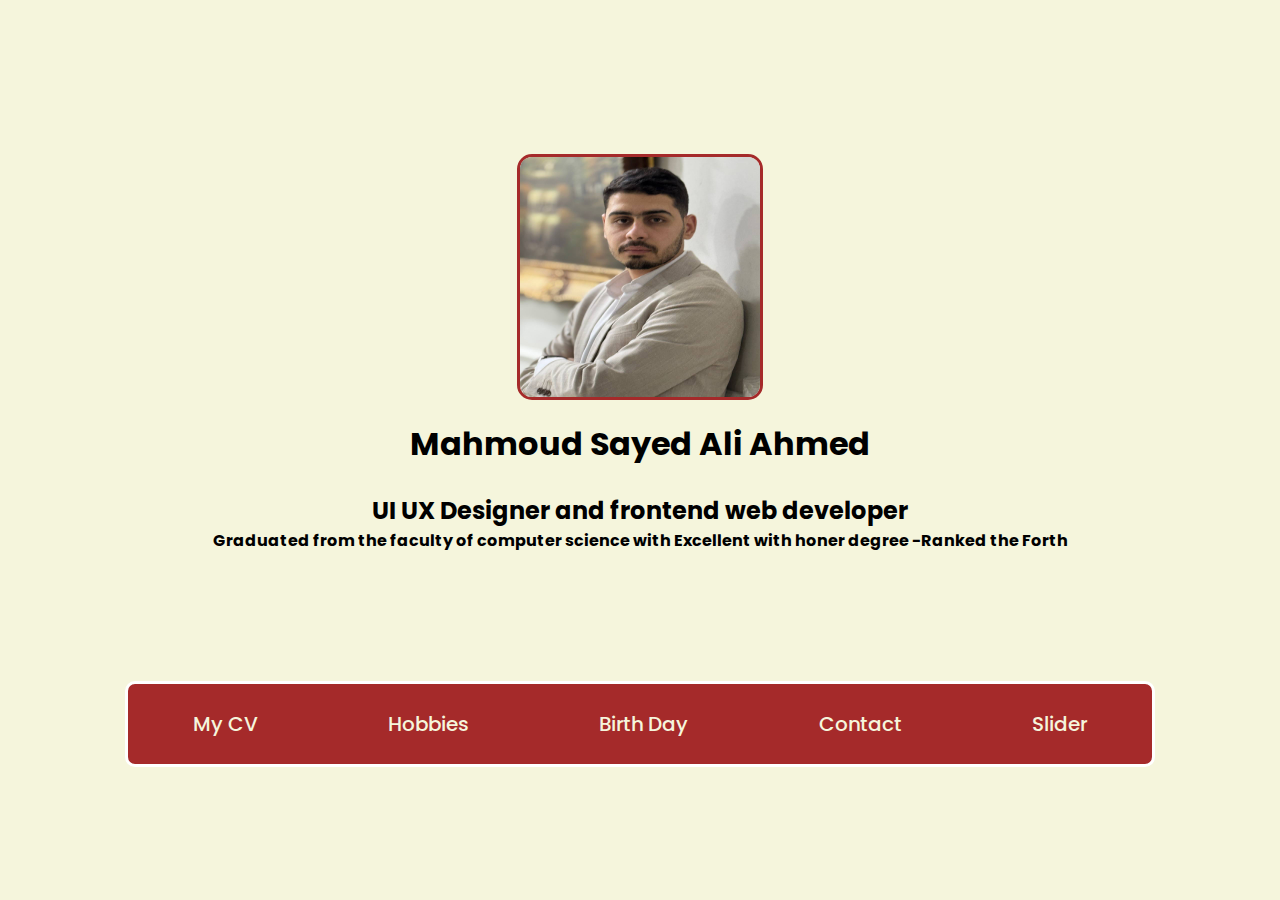
<file: index.html>
<!DOCTYPE html>
<html>
<head>
	<meta charset="utf-8">
	<meta name="viewport" content="width=device-width, initial-scale=1.0">
	<title>First Task</title>
	<link rel="stylesheet" href="css/first Task.css">
	<style>
	@import url('https://fonts.googleapis.com/css2?family=Poppins:ital,wght@0,100;0,200;0,300;0,400;0,500;0,600;0,700;0,800;0,900;1,100;1,200;1,300;1,400;1,500;1,600;1,700;1,800;1,900&display=swap');
	</style>
</head>
<body>
	<!-- the big container -->
<div class="container">
	<!-- profile image -->
	<img src="src/profimage.jpg" alt="MyImage">
	<!-- personal info -->
	<div class="perosonalInfo">
		<h1>Mahmoud Sayed Ali Ahmed</h1>
		<br>
		<h2>UI UX Designer and frontend web developer</h2>
		<h4>Graduated from the faculty of computer science with Excellent with honer degree -Ranked the Forth</h4>
	</div>
</div>
	<!-- end of the big container -->
	 <!-- the footer -->
<div class="footer-home">	
	<ul class="items">
		<li><a href="cvPage.html" style="text-decoration: none; color: beige; ">My CV</a></li>
		<li><a href="hobbies.html" style="text-decoration: none; color: beige; ">Hobbies</a></li>
		<li><a href="birthday.html" style="text-decoration: none; color: beige; ">Birth Day</a></li>
		<li><a href="contact us.html" target="_top" style="text-decoration: none; color: beige;">Contact</a></li>
		<li><a href="slider.html" target="_top" style="text-decoration: none; color: beige;">Slider</a></li>

	</ul>	
</div>
	<!-- end of the footer -->

</body>
</html>
</file>
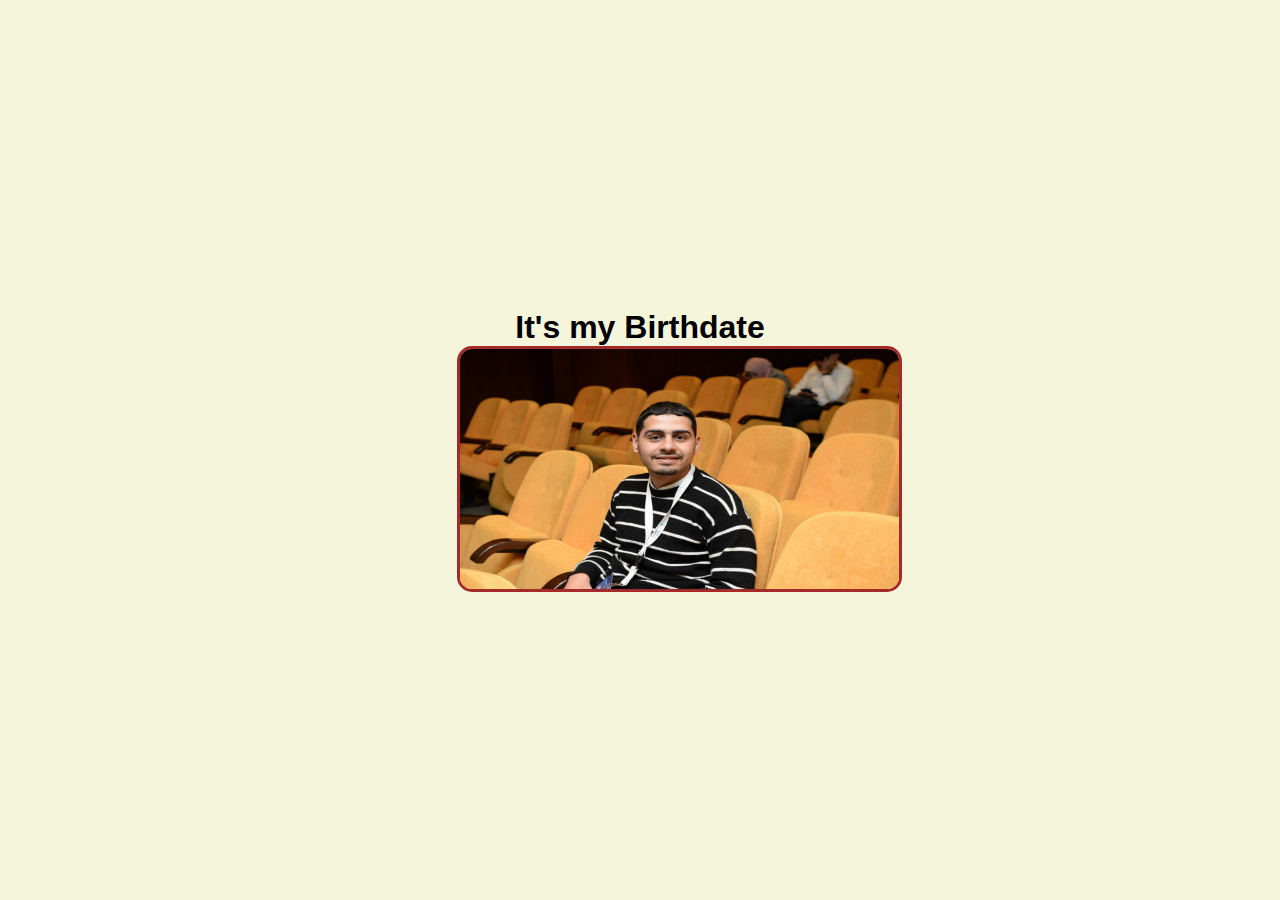
<file: birthday.html>
<!DOCTYPE html>
<html lang="en">
<head>
    <meta charset="UTF-8">
    <meta name="viewport" content="width=device-width, initial-scale=1.0">
    <meta http-equiv="refresh" content="5;url=birthday2.html">
    <link rel="stylesheet" href="css/first Task.css">
    <link rel="stylesheet" href="css/all.min.css">

    <title>BirthDate</title>
</head>
<body>
    <div class="date-div">
        <h1 style="text-align: center; ">It's my Birthdate</h1>
        <img class="img-birthdate" src="src/profile 4.jpg" alt="">  
    </div>
</body>
</html>
</file>
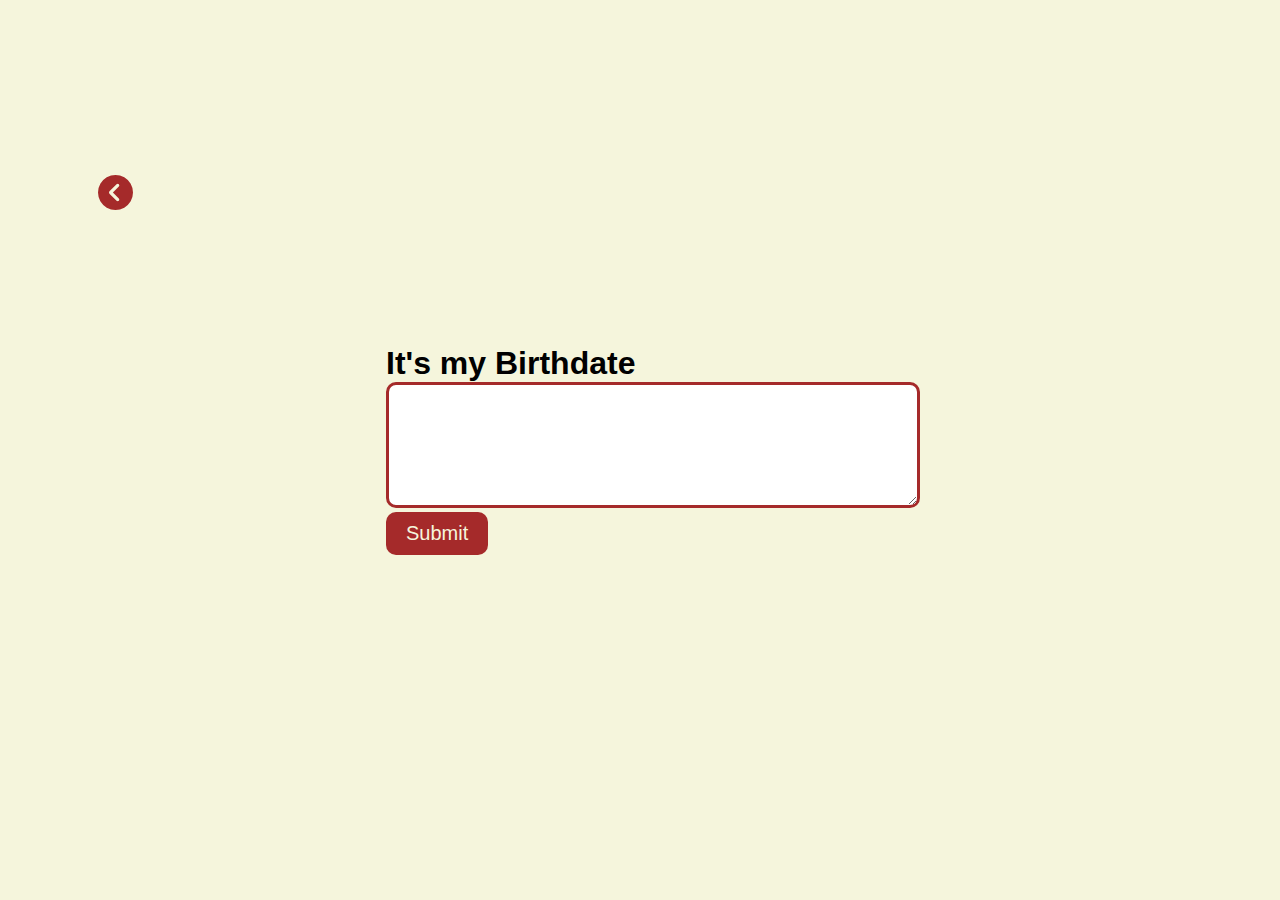
<file: birthday2.html>
<!DOCTYPE html>
<html lang="en">
<head>
    <meta charset="UTF-8">
    <meta name="viewport" content="width=device-width, initial-scale=1.0">
    <meta http-equiv="refresh" content="5;url=">
    <link rel="stylesheet" href="css/all.min.css">
    <link rel="stylesheet" href="css/first Task.css">
    <title>BirthDate</title>
</head>
<body>
    <div class="back">
        <a href="index.html" target="_top" style="text-decoration: none; color: brown;">
        <i class="fa-solid fa-circle-chevron-left" style="font-size: 35px;">
        </i>
        </a>
    </div>
    <div class="date-div">
        <h1>It's my Birthdate</h1>
        <form action="thanku.html">
        <textarea name="area-text" class="textarea" cols="40" rows="10"></textarea><br>
        <a target="_top" ><input class="btn" type="submit"></a>
        </form>
    </div>
</body>
</html>
</file>
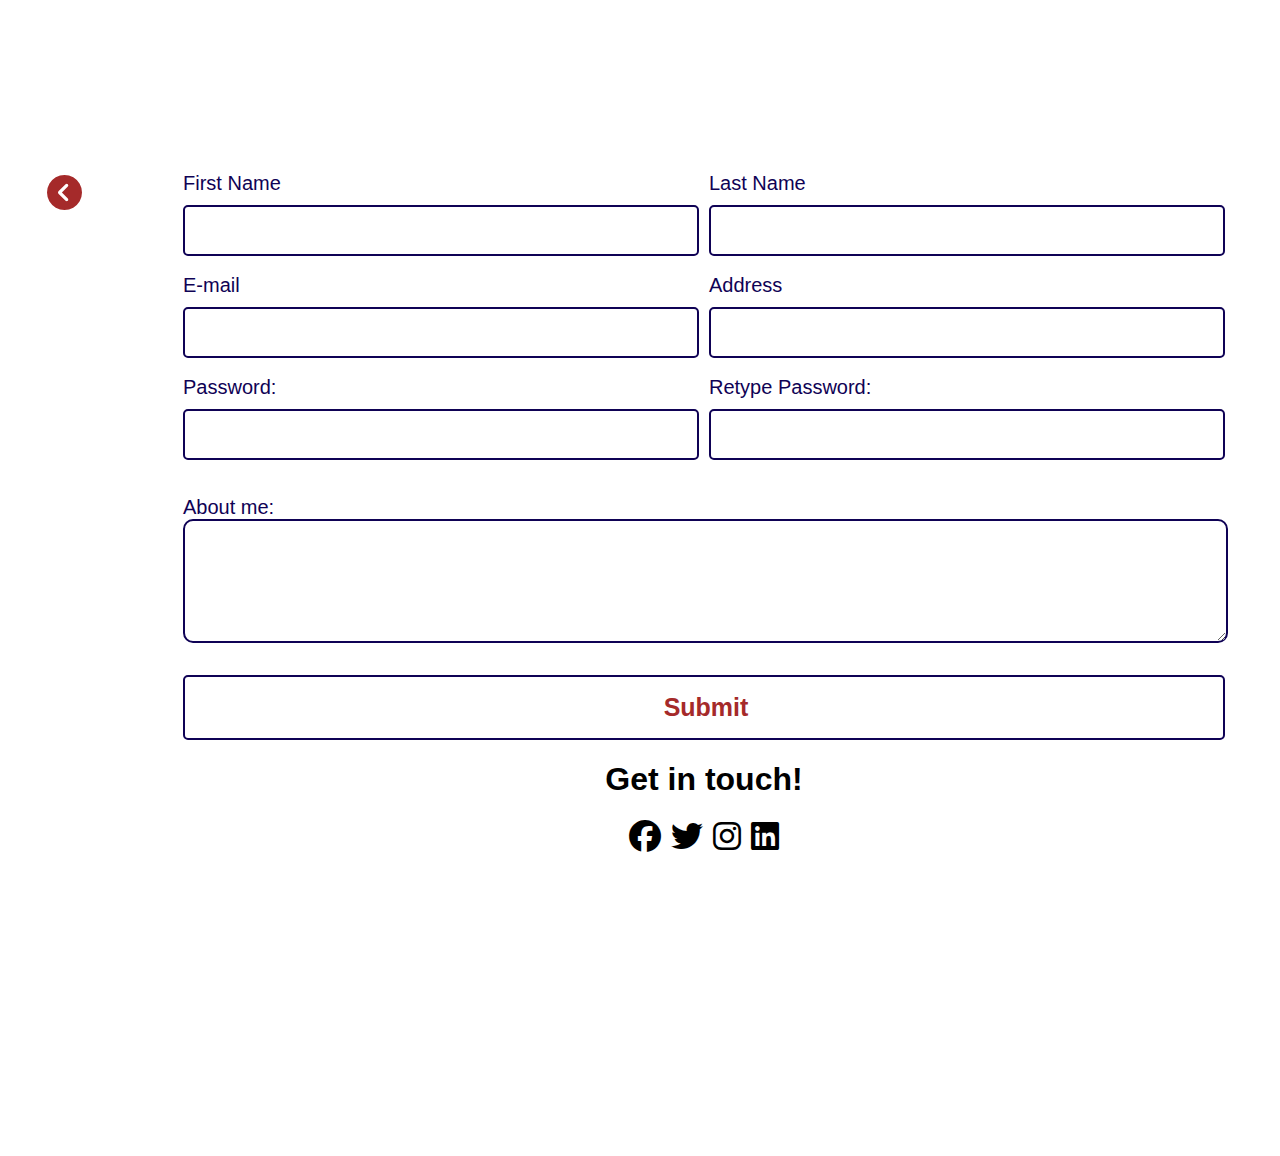
<file: contact us.html>
<!DOCTYPE html>
<html lang="en">
<head>
    <meta charset="UTF-8">
    <link rel="stylesheet" href="css/contact.css">
    <meta name="viewport" content="width=device-width, initial-scale=1.0">
    <link rel="stylesheet" href="css/all.min.css">

    <title>Contact us</title>
</head>
<body>
    <!-- previous page button -->
    <div class="back">
        <a href="index.html" target="_top" style="text-decoration: none; color: brown;">
        <i class="fa-solid fa-circle-chevron-left" style="font-size: 35px;">
        </i>
        </a>
    </div>
    <!-- end of the previous page button -->

    <!-- start of the form -->
    <div class="form">
    <form action="get">
        <div class="name">
            <div class="first" style="display: flex; flex-direction:column;">
                <label for="fname">First Name</label>
                <input type="text" id="fname" name="fname" required value=""><br>
            </div>

            <div class="last" style="display: flex; flex-direction:column;">
            <label for="fname">Last Name</label>
            <input type="text" id="lname" name="lname"  value=""><br>
            </div>
        </div>

        <div class="mail-add" style="display: flex; flex-direction:row; gap: 10px;">
            
            <div class="mail" style="display: flex; flex-direction:column;">
            <label for="mail">E-mail</label>
            <input type="email" id="mail" name="mail"  value=""><br>
            </div>

            <div class="add" style="display: flex; flex-direction:column;">
            <label for="address">Address</label>
            <input type="Address" id="Address" name="Address" required value=""><br>
            </div>
        </div>


        <div class="Pass" style="display: flex; flex-direction:row; gap: 10px;">

        <div class="pass" style="display: flex; flex-direction:column;">
        <label for="password">Password:</label>
        <input type="password" id="password" name="password" value=""><br>
        </div>

        <div class="repass" style="display: flex; flex-direction:column;">
        <label for="repassword">Retype Password:</label>
        <input type="password" id="repassword" name="repassword" value=""><br>
        </div>
        </div>

        <br>
        <label for="aboutme">About me: </label><br>
        <textarea id="aboutme" name="aboutme" rows="4" cols="50" ></textarea><br>

       
        <br>

        <input type="submit" value="Submit" style="font-size: 25px; font-weight: 600; width: 100%; height: 65px;"><br>
    </form>
    </div>
        <!-- end of the form -->
   
        <!-- get in touch -->
    <div class="footer">
   
        <h1>Get in touch!</h1>
        
        <div class="socialmedia">
            <a ><i class="fa-brands fa-facebook"></i> </a>
            <a ><i class="fa-brands fa-twitter"></i> </a>
            <a ><i class="fa-brands fa-instagram"></i> </a>
            <a ><i class="fa-brands fa-linkedin"></i> </a>
        </div>
    </div>
    <!-- end of get in touch -->
</body>
</html>
</file>
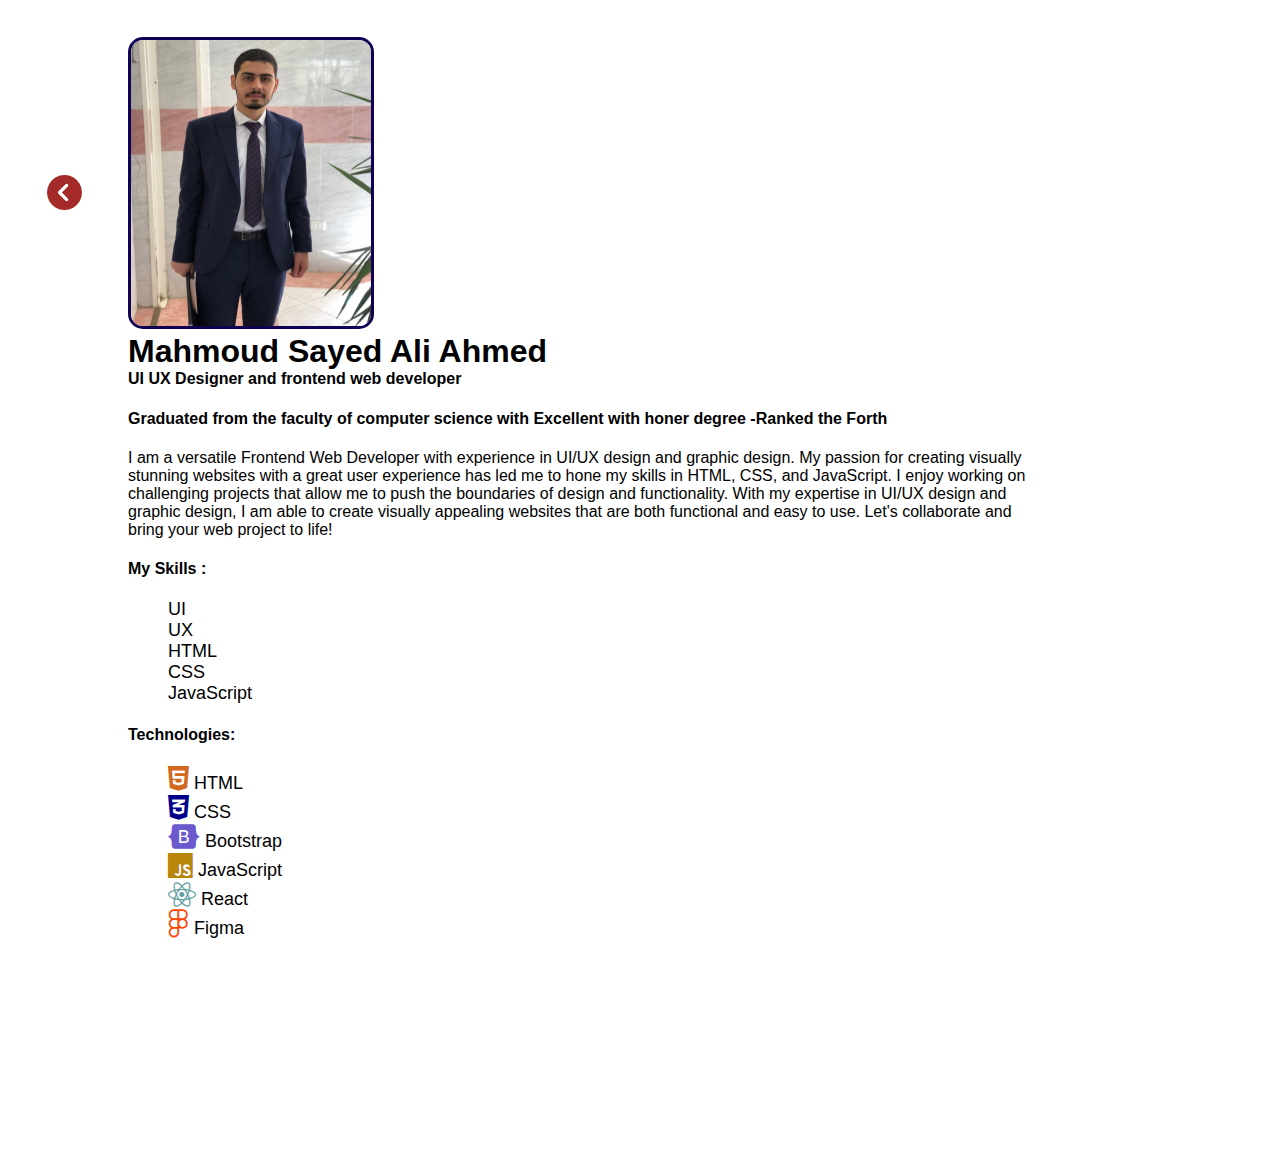
<file: cvPage.html>
<!DOCTYPE html>
<html lang="en">
<head>
    <meta charset="UTF-8">
    <meta name="viewport" content="width=device-width, initial-scale=1.0">
    <link rel="stylesheet" href="css/contact.css">
    <link rel="stylesheet" href="css/all.min.css">
    <title>CV</title>
</head>
<body>


<!-- Previous Page button -->
    <div class="back">
        <a href="index.html" target="_top" style="text-decoration: none; color: brown;">
        <i class="fa-solid fa-circle-chevron-left" style="font-size: 35px;">
        </i>
        </a>
    </div>
<!-- end of the previous page button -->

<!-- CV start (Short description) -->
    <div class="container">
        <!-- personal image -->
        <img src="src/profile 3.jpg" style="height: 30%;" alt="MyImage">
        <!-- personal info -->
        <div class="perosonalInfo">
            <div><h1 style="margin: 0;">Mahmoud Sayed Ali Ahmed</h1></div>
            <h4 style="margin: 0; width: 82%;">UI UX Designer and frontend web developer</h4>
            <h4 >Graduated from the faculty of computer science with Excellent with honer degree -Ranked the Forth</h4>
            <p style="width: 80%;">I am a versatile Frontend Web Developer with experience in UI/UX design and graphic design. My passion for creating visually stunning websites with a great user experience has led me to hone my skills in HTML, CSS, and JavaScript. I enjoy working on challenging projects that allow me to push the boundaries of design and functionality. With my expertise in UI/UX design and graphic design, I am able to create visually appealing websites that are both functional and easy to use. Let's collaborate and bring your web project to life!
            </p>

            <!-- skills -->
            <div class="skills">
                <h4>My Skills :</h4>
                <ul style="list-style-type: none; margin-left: 0; font-size: 18px;">

                    <li>UI</li>
                    <li>UX</li>
                    <li>HTML</li>
                    <li>CSS</li>
                    <li>JavaScript</li>

                </ul>
            </div>
            <!-- end of skills -->

            <!-- technologies -->
            <div class="Technologies">
                <h4>Technologies:</h4>
                <ul style="list-style-type: none; margin-left: 0; font-size: 18px;">

                    <li><i class="fa-brands fa-html5" style="color: chocolate; font-size: 28px;"></i> HTML</li>
                    <li><i class="fa-brands fa-css3-alt" style="color:darkblue; font-size: 28px;"></i> CSS</li>
                    <li> <i class="fa-brands fa-bootstrap"  style="color:slateblue; font-size: 28px;"></i> Bootstrap</li>
                    <li> <i class="fa-brands fa-js" style="color:darkgoldenrod; font-size: 28px;"></i> JavaScript</li>
                    <li> <i class="fa-brands fa-react" style="color: cadetblue; font-size: 28px;"></i> React</li>
                    <li><i class="fa-brands fa-figma" style="color:orangered; font-size: 28px;"></i> Figma</li>

                </ul>
            </div>
            <!-- end of technologies -->
             
        </div>
    </div>
</body>
</html>
</file>
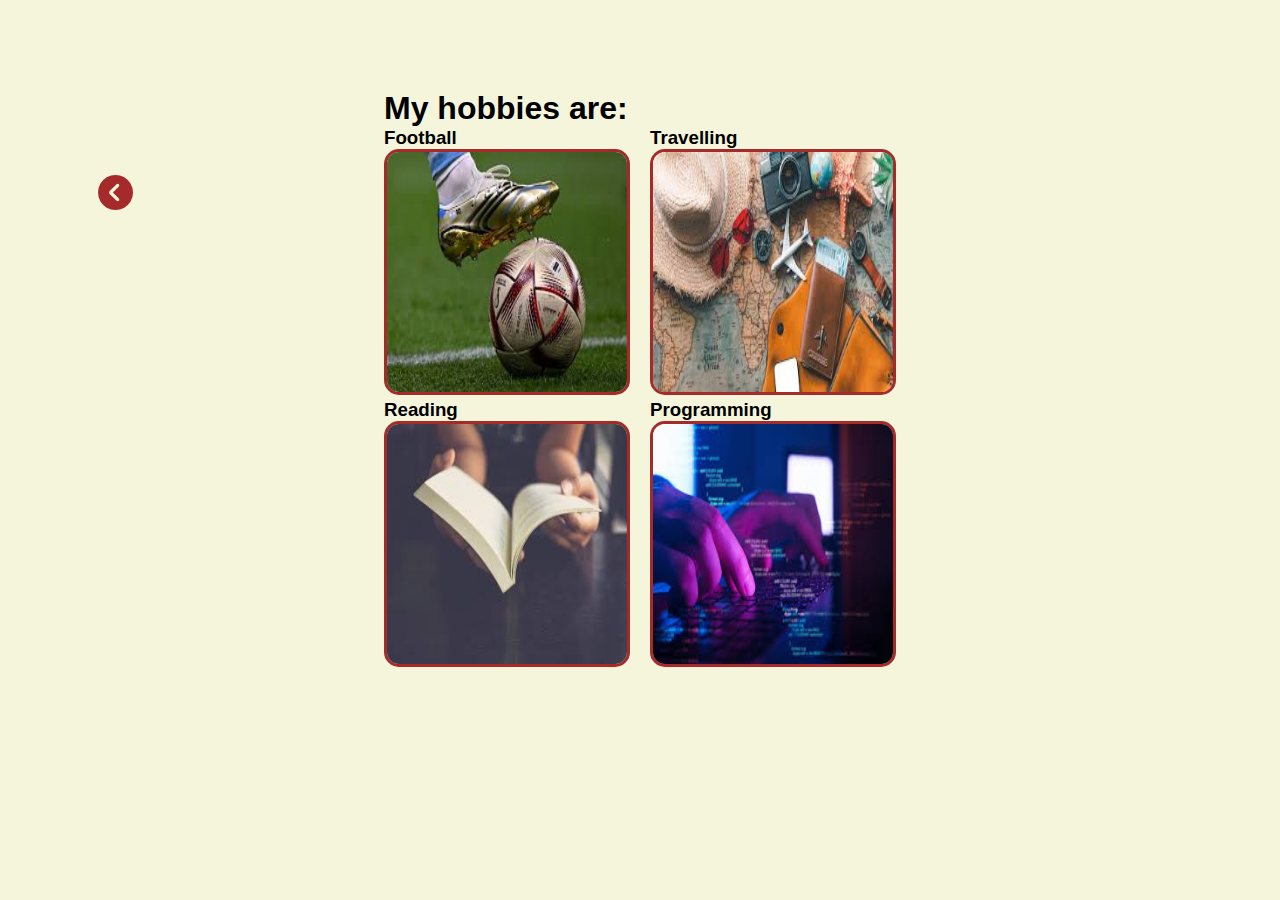
<file: hobbies.html>
<!DOCTYPE html>
<html lang="en">
<head>
    <meta charset="UTF-8">
    <meta name="viewport" content="width=device-width, initial-scale=1.0">
    <link rel="stylesheet" href="css/first Task.css">
    <link rel="stylesheet" href="css/all.min.css">
    <title>Hobbies</title>
</head>
<body>
    <div class="back">
        <a href="index.html" target="_top" style="text-decoration: none; color: brown;">
        <i class="fa-solid fa-circle-chevron-left" style="font-size: 35px;">
        </i>
        </a>
    </div>
    <div class="container-hobbies">
        <h1> My hobbies are: </h1>
        <div class="hobbies">
            <div class="row1">
                <span>
                <h3>Football</h3>
                <img class="imgs-hobbies" src="src/football.jpg" alt="">
                </span>
                <span>
                <h3>Travelling</h3>
                <img src="src/download.jpg" class="imgs-hobbies" alt="">
                </span>
            </div>
            <div class="row2">
                <span>
                <h3>Reading</h3>
                <img src="src/download (1).jpg" class="imgs-hobbies" alt="">
                </span>
                <span>
                <h3>Programming</h3>
                <img src="src/programming.jpg" class="imgs-hobbies" alt="">
                </span>
            </div>
        </div>
    </div>
</body>
</html>
</file>
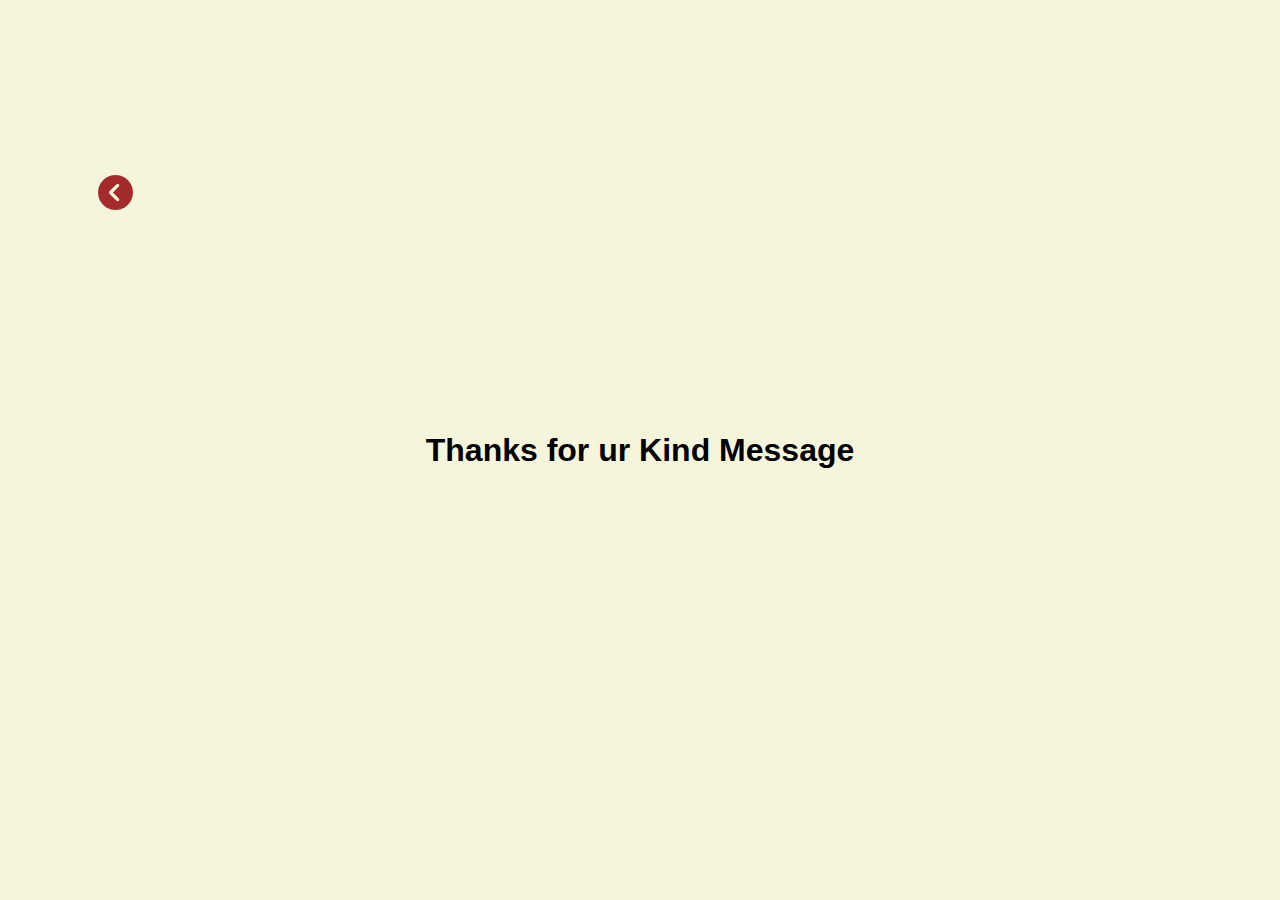
<file: thanku.html>
<!DOCTYPE html>
<html lang="en">
<head>
    <meta charset="UTF-8">
    <meta name="viewport" content="width=device-width, initial-scale=1.0">
    <link rel="stylesheet" href="css/first Task.css">
    <link rel="stylesheet" href="css/all.min.css">
    <title>thanks</title>
</head>
<body>
<!-- previos page button -->
    <div class="back">
        <a href="index.html" target="_top" style="text-decoration: none; color: brown;">
        <i class="fa-solid fa-circle-chevron-left" style="font-size: 35px;">
        </i>
        </a>
    </div>
<!-- end of the previous page button -->
 
<!-- thanks header -->
   <h1 style="text-align: center;"> Thanks for ur Kind Message</h1>
<!-- end of the thanks header -->

</body>
</html>
</file>
<file: css/first Task.css>
*{
    margin: 0;
    padding: 0;
}

body{
    background-color: beige;
    font-family: "Poppins", sans-serif;
    display: flex;
    flex-direction: column;
    justify-content: center;
    align-items: center;
    height: 100vh;
}
.back{
position: fixed;
margin-right: 82%;
margin-bottom: 40%;
font-size: 35px;
}
img{
    width: 240px;
    height: 240px;
    border: 3px solid brown;
    border-radius:15px;
}
img:hover{
    transform: scale(1.05);
    transition: 0.5s;
}
.container{
    display: flex;
    flex-direction: column;
    align-items: center;
    margin-top: 20px;
}

.perosonalInfo{
    display: flex;
    flex-direction: column;
    align-items: center;
    margin-top: 20px;
} 
div > p{
    background-color: brown;
    left: 50%;
}

/* page 2 hobbies */
.container-hobbies{
    top: 10%;
    position: absolute;
}
.row1 , .row2{
    display: flex;
    flex-direction: row;
    gap: 20px;
}
.imgs-hobbies:hover{
    transform: scale(1.05);
    transition: 0.5s;
}

/* birthdate */
.img-birthdate{
    display: block;
    width: 120%;
}


/* contactus */
.form{
    float: left;}
.footer{
    float: right;
}
.footer-home{
    margin-top: 10%;
    background-color: brown;
    width: 80%;
    height: 80px;
    border: 3px solid white;
    border-radius: 10px;
}

.items{
    display: flex;
    flex-direction: row;
    justify-content: space-around;
    align-items: center;
    height: 100%;
    list-style-type: none;
    color: beige;
    font-family: "Poppins", sans-serif;
    font-size: 20px;
    font-weight: 500;
}

.btn{
    background-color: brown;
    color: beige;
    border: none;
    border-radius: 10px;
    padding: 10px 20px;
    font-size: 20px;
    font-weight: 500;
    cursor: pointer;
}
.textarea{
    width: 100%;
    height: 100px;
    border-radius: 10px;
    border: 3px solid brown;
    padding: 10px;
    font-size: 20px;
    font-weight: 500;
    overflow: hidden;
    outline: none;
    color: chocolate;
}
</file>
<file: css/contact.css>
body{
    margin: 0;
    padding: 0;
    display: flex;
    flex-direction: column;
    justify-content: center;
    align-items: center;
    height: 100vh;
    font-family: "Poppins", sans-serif;
    margin-left: 10%;
    margin-top: 5%;
    margin-bottom: 15%;
}
.back{
    position: fixed;
    margin-right: 100%;
    margin-bottom: 50%;
    font-size: 35px;
    }
img{
    width: 240px;
    height: 150px;
    border: 3px solid rgb(15, 2, 85);
    border-radius:15px;
}
.name{
    display: flex;
    flex-direction: row;
    gap: 10px;
}
input{
    width: 500px;
    height: 45px;
    border-radius: 5px;
    border: 2px solid rgb(15, 2, 85);
    margin-top: 10px;
    padding-left: 10px;
    color: brown;
    background-color: transparent;
}
input:focus{
    border: 2px solid brown;
}

#aboutme{
    height: 100px;
    border-radius: 10px;
    border: 2px solid rgb(15, 2, 85);
    padding: 10px;
    font-size: 20px;
    font-weight: 500;
    overflow: hidden;
    outline: none;
    color: chocolate;
    width: 98%;
}

label{
    font-size: 20px;
    font-weight: 500;
    color: rgb(15, 2, 85);
}
input[type="submit"]:hover{
background-color: brown;
color: beige;
border: none;
transition: 0.8s;
cursor: pointer;
}

.socialmedia{
    display: flex;
    flex-direction: row;
    gap: 10px;
    margin-top: 15px;
    font-size: 32px;
    align-items: center;
    margin-left: 12%;
}

.footer{
    align-items: center;
}
</file>
